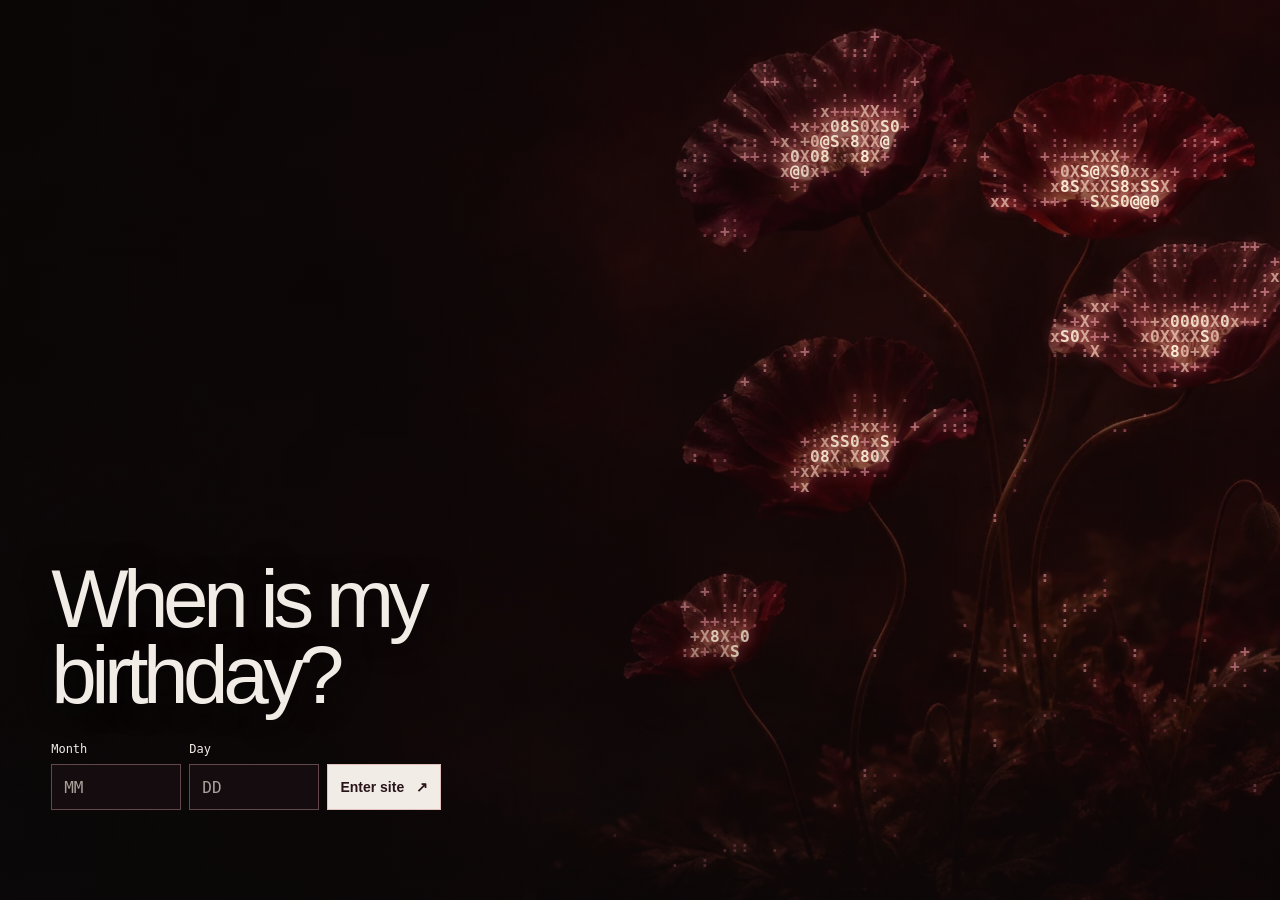
<file: index.html>
<!doctype html><html lang="en" class="birthday-locked"><head><meta charset="utf-8"><meta name="viewport" content="width=device-width, initial-scale=1"><link rel="icon" href="data:,"><meta name="theme-color" content="#080808"><meta name="description" content="Ahmed Khalil Daoudi is based in Casablanca and works on AI engineering, retrieval systems, and software projects. Explore his work and personal interests."><link rel="canonical" href="https://daoudiahmedkhalil.com/"><meta property="og:type" content="website"><meta property="og:url" content="https://daoudiahmedkhalil.com/"><meta property="og:title" content="Ahmed Khalil Daoudi"><meta property="og:description" content="Work, background, and personal interests of Ahmed Khalil Daoudi in Casablanca, Morocco."><meta property="og:image" content="https://daoudiahmedkhalil.com/assets/khalil-cutout-v3.webp"><meta name="twitter:card" content="summary_large_image"><title>Ahmed Khalil Daoudi</title><link rel="stylesheet" href="site.css"><script src="birthday.js"></script></head><body>
  <header class="masthead shell"><a class="brand" href="#top" aria-label="Ahmed Khalil Daoudi, home"><span class="brand-mark">AK</span></a><nav aria-label="Main navigation"><a href="#work">Work</a><a href="#background">Background</a><a href="personal.html">Personal</a><a href="#contact">Contact</a></nav></header>
  <main id="top" class="shell">
    <section class="hero" aria-labelledby="hero-title">
      <div class="hero-top">
        <div class="role-stack"><span>Finance Major</span><span>QHSE Engineer</span><span>AI Engineer</span><span>Data Engineer</span><span>Data Scientist</span></div>
      </div>
      <h1 id="hero-title" class="hero-name"><span>Ahmed</span><span>Khalil</span><span>Daoudi</span></h1>
      <img class="portrait" src="assets/khalil-cutout-v3.webp" width="1081" height="1455" alt="Ahmed Khalil Daoudi, turned partly away from the camera" fetchpriority="high">
      <div class="hero-bottom"><div><span class="eyebrow">Casablanca, Morocco</span><p>AI engineering, retrieval systems, and software projects.</p><a class="text-link" href="#work">Explore the work ↗</a></div><span class="scroll-cue">Scroll to enter</span></div>
    </section>

    <section class="section" aria-labelledby="intro-title"><div class="section-head"><span class="eyebrow">Introduction</span><h2 id="intro-title">A few words.</h2></div><div class="intro"><p>I'm based in Casablanca, Morocco. My background spans applied mathematics, QHSE, and data engineering. I currently focus on AI engineering, retrieval systems, and building software projects.</p><p>Outside of engineering, I'm interested in literature, cinema, music, gaming, and sports.</p></div></section>
    <section id="work" class="section" aria-labelledby="work-title"><div class="section-head"><span class="eyebrow">01 / Selected projects</span><h2 id="work-title">Work.</h2></div><div class="project-list">
      <article class="project"><span class="project-number">01</span><div><h3>XRAG / GraphRAG</h3><p>A document question-answering project combining keyword, semantic, and knowledge-graph retrieval.</p><a class="text-link" href="https://github.com/AhmedkhalilDAOUDI/XRAG">View repository ↗</a></div><span class="project-status">Academic pilot</span></article>
      <article class="project"><span class="project-number">02</span><div><h3>Hermes</h3><p>A personal multi-agent assistant project.</p></div><span class="project-status">Project</span></article>
      <article class="project"><span class="project-number">03</span><div><h3>The Council</h3><p>A local workspace for multi-model debates, shared evidence, and saved conversations.</p><a class="text-link" href="https://github.com/AhmedkhalilDAOUDI/The.Council">View repository ↗</a></div><span class="project-status">Local MVP</span></article>
      <article class="project"><span class="project-number">04</span><div><h3>NAGISEN</h3><p>A personal iPhone application for food logging and training.</p><a class="text-link" href="https://github.com/AhmedkhalilDAOUDI/NAGISEN">View repository ↗</a></div><span class="project-status">In development</span></article>
    </div></section>
    <section id="background" class="section" aria-labelledby="background-title"><div class="section-head"><span class="eyebrow">02 / Background</span><h2 id="background-title">Background.</h2></div><div class="facts"><div><h3>Education</h3>
      <article class="fact"><h4>Master — Data Engineering</h4><p>EHTP</p></article>
      <article class="fact"><h4>Master — QHSE</h4><p>INSA / UPHF</p></article>
      <article class="fact"><h4>Bachelor's Degree — MASS</h4><p>Applied Mathematics to Social Sciences · Finance and actuarial focus</p></article>
    </div><div><h3>Experience</h3>
      <article class="fact"><h4>Head of QHSE Department</h4><p>CANALTEX · 2024–2026</p></article>
      <article class="fact"><h4>Personal Training Coach</h4><p>2023</p></article>
    </div></div></section>
    <section id="contact" class="contact" aria-labelledby="contact-title"><span class="eyebrow">03 / Contact</span><h2 id="contact-title">Contact.</h2><div class="contact-links"><a class="text-link" href="https://github.com/AhmedkhalilDAOUDI">GitHub ↗</a><a class="text-link" href="https://www.linkedin.com/in/ahmed-khalil-daoudi-94900922b">LinkedIn ↗</a><a class="text-link" href="https://www.instagram.com/ewa_khalil/">Instagram ↗</a></div></section>
  </main>
  <footer class="shell"><span>© 2026 Ahmed Khalil Daoudi · Casablanca, Morocco</span></footer>
  <script>
    const personalAnchors = ['#personal', '#music', '#sports'];
    function openPersonalAnchor() {
      if (personalAnchors.includes(location.hash)) {
        location.replace('personal.html' + location.hash);
      }
    }
    openPersonalAnchor();
    window.addEventListener('hashchange', openPersonalAnchor);
  </script>
</body></html>
</file>
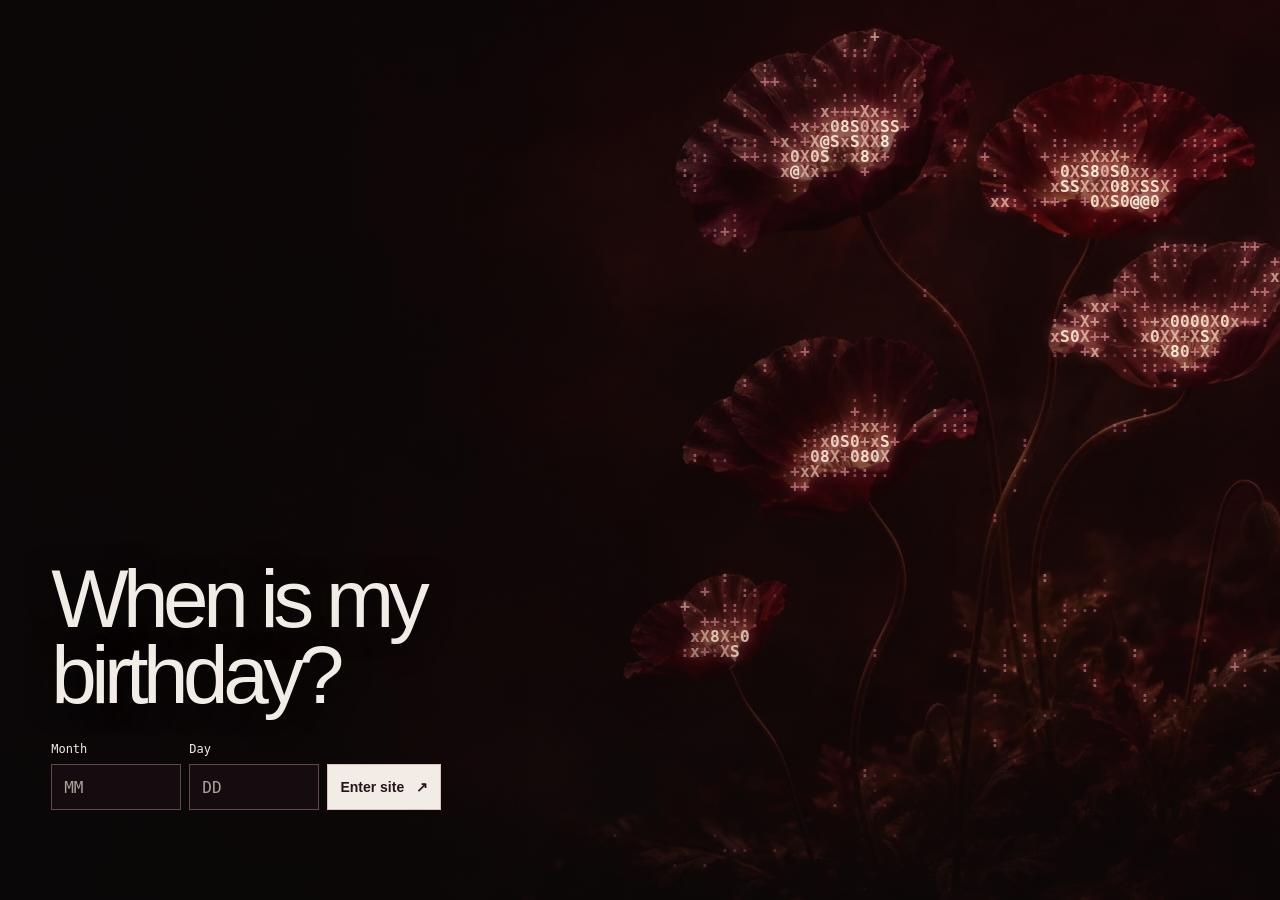
<file: birthday.html>
<!doctype html>
<html lang="en">
<head>
  <meta charset="utf-8">
  <meta name="viewport" content="width=device-width, initial-scale=1">
  <meta name="theme-color" content="#080808">
  <meta name="robots" content="noindex">
  <link rel="icon" href="data:,">
  <link rel="stylesheet" href="site.css">
  <title>When is my birthday?</title>
  <script src="birthday.js" defer></script>
  <script src="birthday-ascii.js" defer></script>
</head>
<body class="birthday-entry">
  <main class="birthday-page" aria-labelledby="birthday-title">
    <div class="birthday-art" aria-hidden="true">
      <canvas class="birthday-ascii"></canvas>
    </div>
    <section class="birthday-content" aria-labelledby="birthday-title">
      <h1 id="birthday-title">When is my<br>birthday?</h1>
      <form id="birthday-form">
        <label>Month <input name="month" type="number" inputmode="numeric" min="1" max="12" step="1" placeholder="MM" required></label>
        <label>Day <input name="day" type="number" inputmode="numeric" min="1" max="31" step="1" placeholder="DD" required></label>
        <button type="submit">Enter site <span aria-hidden="true">↗</span></button>
      </form>
    </section>
  </main>
  <audio id="birthday-audio" src="assets/birthday-soundtrack.m4a" preload="none" loop></audio>
</body>
</html>
</file>
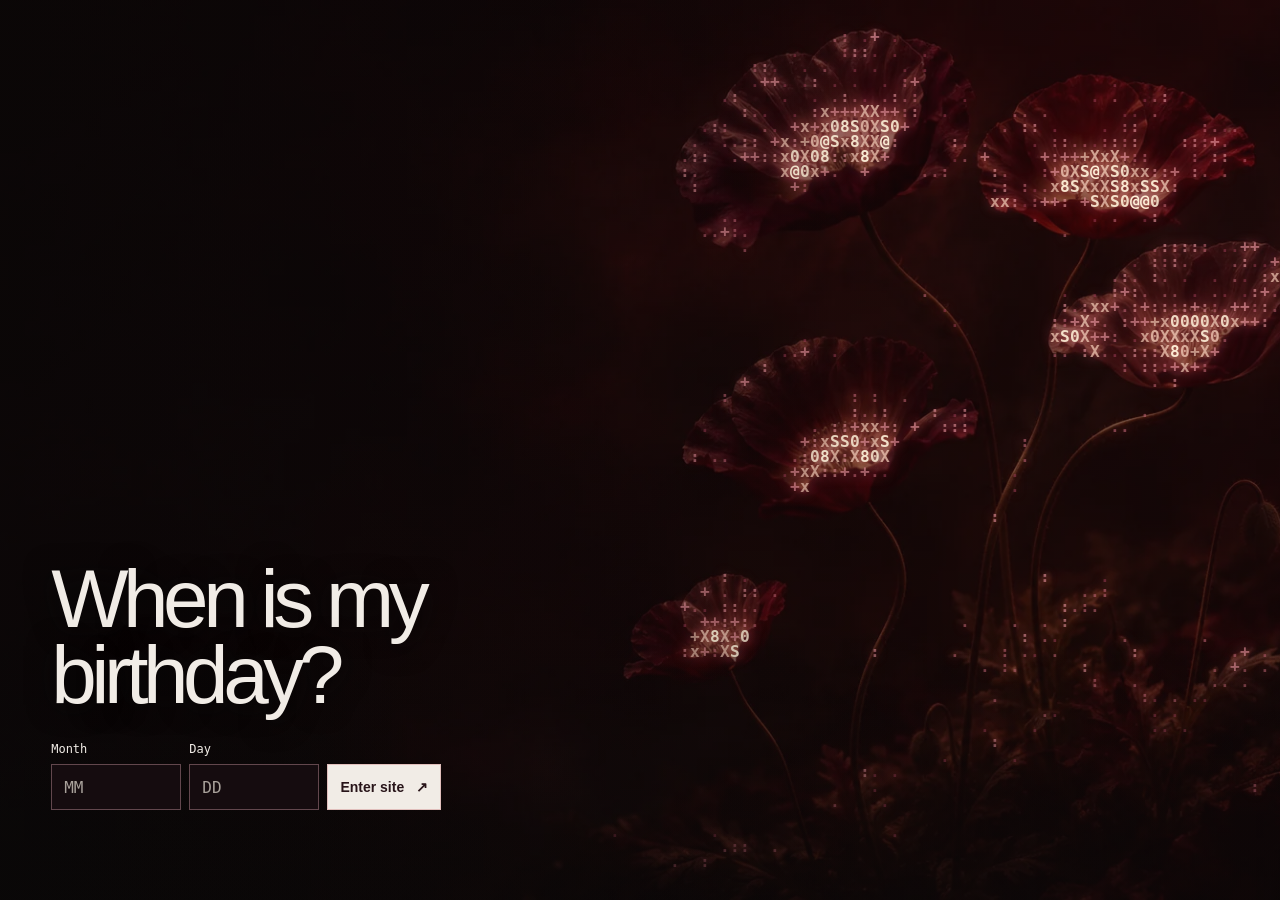
<file: personal.html>
<!doctype html><html lang="en" class="birthday-locked"><head><meta charset="utf-8"><meta name="viewport" content="width=device-width, initial-scale=1"><link rel="icon" href="data:,"><meta name="theme-color" content="#080808"><meta name="description" content="Cinema, games, books, music, and sports from Ahmed Khalil Daoudi’s personal collection."><link rel="canonical" href="https://daoudiahmedkhalil.com/personal.html"><meta property="og:type" content="website"><meta property="og:url" content="https://daoudiahmedkhalil.com/personal.html"><meta property="og:title" content="Personal | Ahmed Khalil Daoudi"><meta property="og:description" content="Cinema, games, books, music, and sports from Ahmed Khalil Daoudi’s personal collection."><meta property="og:image" content="https://daoudiahmedkhalil.com/assets/khalil-cutout-v3.webp"><meta name="twitter:card" content="summary_large_image"><title>Personal | Ahmed Khalil Daoudi</title><link rel="stylesheet" href="site.css"><script src="birthday.js"></script></head><body>
  <header class="masthead shell"><a class="brand" href="./#top" aria-label="Ahmed Khalil Daoudi, home"><span class="brand-mark">AK</span></a><nav aria-label="Main navigation"><a href="./#work">Work</a><a href="./#background">Background</a><a href="personal.html" aria-current="page">Personal</a><a href="./#contact">Contact</a></nav></header>
  <main class="shell">
    <section id="personal" class="section" aria-labelledby="personal-title"><div class="section-head"><h1 id="personal-title">Personal.</h1></div><div id="collections"></div>
      <section id="sports" class="collection" aria-labelledby="notes-title">
        <h2 id="notes-title" class="interest-lettering notes-title">Notes</h2>
        <div class="interest-stage">
          <blockquote class="interest-quote">
            <p>“It is a shame for a man to grow old without seeing the beauty and strength of which his body is capable.”</p>
          </blockquote>
          <img class="interest-portrait" src="assets/portraits/sports-profile.webp" width="480" height="600" alt="Ahmed in a side profile mirror portrait" loading="lazy">
        </div>
      </section>
    </section>
  </main>
  <footer class="shell"><span>© 2026 Ahmed Khalil Daoudi · Casablanca, Morocco</span></footer>
  <audio id="personal-audio" src="assets/personal-soundtrack.m4a" preload="none" loop></audio>
  <button class="sound-toggle" type="button" aria-label="Enable sound" title="Enable sound" hidden>
    <svg width="22" height="22" viewBox="0 0 24 24" fill="none" stroke="currentColor" stroke-width="1.6" stroke-linecap="round" stroke-linejoin="round" aria-hidden="true">
      <path d="M4 9h4l5-4v14l-5-4H4z"/>
      <path class="sound-on" d="M16 9a4 4 0 0 1 0 6m2-8a7 7 0 0 1 0 10"/>
      <path class="sound-off" d="m16 10 4 4m0-4-4 4"/>
    </svg>
  </button>
  <script>
    const collections = {
      Cinema: [['I Origins','2014'],['Parasite','2019'],['Heretic','2024'],['Decision to Leave','2022']],
      Games: [['The Witcher 3: Wild Hunt'],['Sekiro: Shadows Die Twice'],['Bloodborne'],['League of Legends'],['Elden Ring'],['Ghost of Tsushima'],['Dark Souls III'],['The Elder Scrolls V: Skyrim'],['Cyberpunk 2077']],
      Literature: [['Meditations','Marcus Aurelius'],['The Brothers Karamazov','Fyodor Dostoevsky'],['Crime and Punishment','Fyodor Dostoevsky'],['Anna Karenina','Leo Tolstoy'],['The Death of Ivan Ilyich','Leo Tolstoy'],['Thus Spoke Zarathustra','Friedrich Nietzsche'],['No Longer Human','Osamu Dazai'],['White Nights','Fyodor Dostoevsky']],
      Music: []
    };
    const images = {
      "The Elder Scrolls V: Skyrim": {"src": "assets/games/skyrim.webp", "width": 1200, "height": 675, "alt": "The Dragonborn in horned armor"},
      "Cyberpunk 2077": {"src": "assets/games/cyberpunk-2077.webp", "width": 1200, "height": 600, "alt": "Cyberpunk 2077 characters against a yellow city backdrop"},
      "No Longer Human": {"src": "assets/covers/no-longer-human.webp", "width": 672, "height": 1050, "alt": "Vintage red flower with an eye at its center", "titlePanel": true},
      "White Nights": {"src": "assets/covers/white-nights.webp", "width": 700, "height": 1050, "alt": "Lamplit riverside promenade at night", "titlePanel": true},
      "League of Legends": {"src": "assets/games/league-of-legends.webp", "width": 739, "height": 415, "alt": "League of Legends artwork"},
      "Heretic": {"src": "assets/films/heretic.webp", "width": 771, "height": 1050, "alt": "Heretic artwork"},
      "Parasite": {"src": "assets/films/parasite.webp", "width": 709, "height": 1050, "alt": "Parasite artwork"},
      "Decision to Leave": {"src": "assets/films/decision-to-leave.webp", "width": 735, "height": 1050, "alt": "Decision to Leave artwork"},
      "I Origins": {"src": "assets/films/i-origins.webp", "width": 787, "height": 1050, "alt": "I Origins artwork"},
      "The Death of Ivan Ilyich": {"src": "assets/covers/death-of-ivan-ilyich.webp", "width": 700, "height": 1050, "alt": "Painting of a reclining man in red", "titlePanel": true},
      "The Witcher 3: Wild Hunt": {"src": "assets/games/witcher-3.webp", "width": 590, "height": 336, "alt": "The Witcher 3: Wild Hunt artwork"},
      "Sekiro: Shadows Die Twice": {"src": "assets/games/sekiro.webp", "width": 1100, "height": 619, "alt": "Sekiro: Shadows Die Twice artwork"},
      "Bloodborne": {"src": "assets/games/bloodborne.webp", "width": 570, "height": 380, "alt": "Bloodborne artwork"},
      "Elden Ring": {"src": "assets/games/elden-ring.webp", "width": 1200, "height": 600, "alt": "Elden Ring artwork"},
      "Ghost of Tsushima": {"src": "assets/games/ghost-of-tsushima.webp", "width": 596, "height": 335, "alt": "Ghost of Tsushima artwork"},
      "Dark Souls III": {"src": "assets/games/dark-souls-3.webp", "width": 1200, "height": 675, "alt": "Dark Souls III artwork"},
      'Meditations': {src:'assets/covers/meditations.webp',width:700,height:1050,alt:'Cover of the Standard Ebooks edition of Meditations'},
      'The Brothers Karamazov': {src:'assets/covers/brothers-karamazov.webp',width:700,height:1050,alt:'Cover of the Standard Ebooks edition of The Brothers Karamazov'},
      'Crime and Punishment': {src:'assets/covers/crime-and-punishment.webp',width:700,height:1050,alt:'Cover of the Standard Ebooks edition of Crime and Punishment'},
      'Anna Karenina': {src:'assets/covers/anna-karenina.webp',width:700,height:1050,alt:'Cover of the Standard Ebooks edition of Anna Karenina'},
      'Thus Spoke Zarathustra': {src:'assets/covers/zarathustra.webp',width:700,height:1050,alt:'Cover of the Standard Ebooks edition of Thus Spoke Zarathustra'}
    };
    const root = document.querySelector('#collections');
    for (const [name, entries] of Object.entries(collections)) {
      const section = document.createElement('section'); section.className = `collection ${name.toLowerCase()}`;
      const gallery = document.createElement('div'); gallery.className = 'gallery';
      for (const [label, detail] of entries) {
        const figure = document.createElement('figure');
        if (images[label]) {
          const { titlePanel, ...image } = images[label];
          const img = document.createElement('img');
          Object.assign(img, image);
          img.loading = 'lazy';
          img.draggable = false;
          if (titlePanel) {
            const cover = document.createElement('div');
            cover.className = 'book-cover';
            const panel = document.createElement('div');
            panel.className = 'book-cover-label';
            panel.setAttribute('aria-hidden', 'true');
            const author = document.createElement('span');
            author.textContent = detail;
            panel.append(label, author);
            cover.append(img, panel);
            figure.append(cover);
          } else {
            figure.append(img);
          }
        } else {
          const pending = document.createElement('div'); pending.className = 'art'; pending.textContent = 'Artwork pending'; pending.setAttribute('aria-hidden', 'true'); figure.append(pending);
        }
        const caption = document.createElement('figcaption'); caption.textContent = label;
        if (detail) { const secondary = document.createElement('span'); secondary.textContent = detail; caption.append(secondary); }
        figure.append(caption); gallery.append(figure);
      }
      if (name === 'Music') {
        const genres = document.createElement('ul');
        genres.className = 'role-stack music-genres';
        for (const genre of ['Jazz', 'Metal', 'Classical', 'R&B / Soul', 'Instrumental']) {
          const item = document.createElement('li');
          item.textContent = genre;
          genres.append(item);
        }
        section.id = 'music';
        section.setAttribute('aria-label', 'Music');
        const stage = document.createElement('div');
        stage.className = 'interest-stage';
        const lettering = document.createElement('div');
        lettering.className = 'interest-lettering';
        lettering.setAttribute('aria-hidden', 'true');
        lettering.textContent = 'Music';
        const portrait = document.createElement('img');
        Object.assign(portrait, {
          className: 'interest-portrait',
          src: 'assets/portraits/music-oud.webp',
          width: 480,
          height: 600,
          alt: 'Ahmed seated and playing the oud',
          loading: 'lazy'
        });
        const guitar = document.createElement('img');
        Object.assign(guitar, {
          className: 'interest-portrait music-guitar',
          src: 'assets/portraits/music-guitar-hd.webp',
          width: 1935,
          height: 813,
          alt: 'Ahmed playing electric guitar',
          loading: 'lazy'
        });
        const center = document.createElement('div');
        center.className = 'music-center';
        center.append(lettering, genres);
        stage.append(portrait, center, guitar);
        section.append(stage);
      }
      if (entries.length) {
        const deck = document.createElement('div');
        deck.className = 'collection-deck';
        const title = document.createElement('h2');
        title.className = 'interest-lettering';
        title.id = name.toLowerCase() + '-title';
        title.textContent = name === 'Literature' ? 'Books' : name;
        section.setAttribute('aria-labelledby', title.id);
        const cards = Array.from(gallery.children);
        gallery.tabIndex = 0;
        gallery.setAttribute('role', 'group');
        gallery.setAttribute('aria-label', title.textContent + ' carousel. Use the left and right arrow keys to browse.');
        const announcement = document.createElement('output');
        let active = 0;
        const buttons = cards.map((card, index) => {
          const button = document.createElement('button');
          button.type = 'button';
          button.setAttribute('aria-label', 'Show ' + entries[index][0]);
          button.addEventListener('click', () => {
            active = index;
            gallery.focus({preventScroll:true});
            showCards();
          });
          card.append(button);
          return button;
        });
        function showCards() {
          cards.forEach((card, index) => {
            const distance = (index - active + cards.length) % cards.length;
            card.dataset.slot = distance === 0 ? 'current' :
              distance === 1 ? 'next' : distance === cards.length - 1 ? 'previous' : 'offstage';
            const neighbor = distance === 1 || distance === cards.length - 1;
            buttons[index].hidden = !neighbor;
            card.setAttribute('aria-hidden', String(distance !== 0 && !neighbor));
            card.querySelector('img')?.setAttribute('aria-hidden', String(neighbor));
          });
          announcement.textContent = entries[active][0];
        }
        function swap(direction) {
          active = (active + direction + cards.length) % cards.length;
          showCards();
        }
        showCards();
        gallery.addEventListener('keydown', event => {
          if (event.key !== 'ArrowLeft' && event.key !== 'ArrowRight') return;
          event.preventDefault();
          swap(event.key === 'ArrowLeft' ? -1 : 1);
        });
        deck.append(title, gallery, announcement);
        section.append(deck);
      }
      root.append(section);
    }

    const audio = document.querySelector('#personal-audio');
    const soundToggle = document.querySelector('.sound-toggle');

    function updateSoundToggle() {
      const playing = !audio.paused && !audio.ended;
      const label = playing ? 'Disable sound' : 'Enable sound';
      soundToggle.toggleAttribute('data-playing', playing);
      soundToggle.setAttribute('aria-label', label);
      soundToggle.title = label;
    }

    function playSound() {
      audio.play().catch(error => {
        if (error.name !== 'NotAllowedError' && error.name !== 'AbortError') {
          soundToggle.setAttribute('aria-label', 'Sound unavailable');
          soundToggle.title = 'Sound unavailable';
          soundToggle.disabled = true;
        }
      });
    }

    for (const event of ['play', 'pause', 'ended']) {
      audio.addEventListener(event, updateSoundToggle);
    }
    soundToggle.addEventListener('click', () => {
      if (audio.paused || audio.ended) playSound();
      else audio.pause();
    });
    soundToggle.hidden = false;
    if (!document.documentElement.classList.contains('birthday-locked')) playSound();
  </script>
</body></html>
</file>
<file: site.css>
:root { color-scheme: dark; --bg:#080808; --panel:#121110; --ink:#f1ece6; --muted:#aaa39c; --line:#34302d; --accent:#b96774; font-family:Arial,Helvetica,sans-serif; background:var(--bg); color:var(--ink); }
    * { box-sizing:border-box; }
    html { scroll-behavior:smooth; }
    body { margin:0; line-height:1.55; }
    a { color:inherit; text-decoration:none; }
    a:focus-visible { outline:2px solid var(--accent); outline-offset:5px; }
    .shell { width:min(1360px,calc(100% - 72px)); margin-inline:auto; }
    .masthead { display:flex; justify-content:space-between; align-items:center; min-height:82px; border-bottom:1px solid var(--line); position:relative; z-index:5; }
    .brand { display:flex; align-items:center; gap:12px; font-size:11px; font-weight:700; text-transform:uppercase; letter-spacing:.16em; }
    .brand-mark { display:grid; place-items:center; width:34px; height:34px; border:1px solid #716a62; border-radius:50%; font-family:Georgia,serif; font-size:13px; font-style:italic; letter-spacing:0; }
    nav { display:flex; gap:34px; font-size:10px; font-weight:700; letter-spacing:.17em; text-transform:uppercase; }
    nav a { display:inline-flex; align-items:center; justify-content:center; min-height:44px; min-width:44px; }
    nav a:hover, .text-link:hover { color:var(--accent); }
    .sound-toggle {
      position:fixed; z-index:6; right:clamp(12px,3vw,36px); bottom:max(12px,env(safe-area-inset-bottom));
      width:44px; height:44px; padding:0; border:1px solid var(--line); border-radius:50%;
      background:var(--bg); color:var(--ink); cursor:pointer;
    }
    .sound-toggle:not([hidden]) { display:grid; place-items:center; }
    .sound-toggle:not([data-playing]) .sound-on,
    .sound-toggle[data-playing] .sound-off { display:none; }
    .sound-toggle:disabled { opacity:.5; cursor:default; }
    .sound-toggle:focus-visible { outline:2px solid var(--accent); outline-offset:3px; }
    section { scroll-margin-top:25px; }
    .hero { min-height:720px; position:relative; overflow:hidden; border-bottom:1px solid var(--line); }
    .hero::before { content:""; position:absolute; inset:0; background:radial-gradient(ellipse at 68% 70%,#2b1119 0,transparent 50%); }
    .hero-top { display:flex; justify-content:space-between; align-items:start; gap:30px; position:relative; z-index:3; padding-top:44px; }
    .role-stack { font-family:Impact,"Arial Narrow",sans-serif; font-size:clamp(20px,2.3vw,32px); line-height:.98; text-transform:uppercase; letter-spacing:-.015em; }
    .role-stack span { display:block; }
    .hero-name { position:absolute; z-index:1; top:44px; left:0; right:0; margin:0; color:var(--accent); background:var(--accent) url("assets/burgundy-texture.png") center/cover; -webkit-background-clip:text; background-clip:text; -webkit-text-fill-color:transparent; filter:brightness(2.8); font-family:Impact,"Arial Narrow",sans-serif; font-size:clamp(76px,14.5vw,210px); font-weight:900; line-height:.82; letter-spacing:-.055em; text-align:center; text-transform:uppercase; }
    .hero-name span { display:block; white-space:nowrap; }
    .hero-name span + span { margin-top:.04em; }
    .portrait { position:absolute; z-index:2; height:min(86%,670px); width:auto; max-width:none; right:16%; top:44px; object-fit:contain; -webkit-mask-image:linear-gradient(to bottom,#000 0 45%,transparent 78%); mask-image:linear-gradient(to bottom,#000 0 45%,transparent 78%); }
    .hero-bottom { position:absolute; z-index:3; left:0; right:0; bottom:39px; display:flex; justify-content:space-between; align-items:end; gap:20px; }
    .eyebrow { color:var(--accent); font-size:10px; font-weight:700; text-transform:uppercase; letter-spacing:.2em; }
    .hero-bottom p { max-width:350px; margin:11px 0 22px; color:var(--ink); font-size:16px; }
    .text-link { display:inline-block; padding-bottom:5px; border-bottom:1px solid currentColor; font-size:11px; font-weight:700; text-transform:uppercase; letter-spacing:.14em; }
    .scroll-cue { color:var(--muted); font-size:10px; letter-spacing:.2em; text-transform:uppercase; }
    .scroll-cue::before { content:""; display:inline-block; width:35px; height:1px; margin:0 10px 4px 0; background:var(--accent); }

.section{padding:96px 0;border-bottom:1px solid var(--line)}
.section-head{display:flex;justify-content:space-between;align-items:start;gap:30px;margin-bottom:45px}
.section :is(h1,h2),.contact h2{margin:0;font-family:Impact,"Arial Narrow",sans-serif;font-size:clamp(52px,7vw,100px);font-weight:900;line-height:.92;letter-spacing:-.035em;text-transform:uppercase}
.intro{display:grid;grid-template-columns:1fr 1fr;gap:70px;max-width:1050px;margin-left:auto}
.intro p{margin:0;font-family:Georgia,serif;font-size:clamp(20px,2.2vw,29px);line-height:1.45}
.intro p+p{color:var(--muted)}
.project-list{border-top:1px solid var(--line)}
.project{display:grid;grid-template-columns:4rem minmax(0,1fr) 12rem;gap:25px;padding:36px 0;border-bottom:1px solid var(--line);align-items:start}
.project-number,.project-status{color:var(--accent);font-size:10px;font-weight:700;letter-spacing:.15em;text-transform:uppercase}
.project h3{margin:0 0 10px;font-family:Georgia,serif;font-size:clamp(29px,3vw,43px);font-weight:400;line-height:1.15}
.project p{max-width:620px;margin:0 0 18px;color:var(--muted);font-size:15px}
.project .text-link{margin-top:9px}.project-status{text-align:right}
.facts{display:grid;grid-template-columns:1fr 1fr;gap:70px}
.facts h3{margin:0 0 24px;color:var(--accent);font-size:11px;letter-spacing:.17em;text-transform:uppercase}
.fact{padding:18px 0;border-top:1px solid var(--line)}
.fact h4{margin:0 0 4px;font-family:Georgia,serif;font-size:22px;font-weight:400}
.fact p{margin:0;color:var(--muted);font-size:14px}
.collection{margin-top:75px}.collection:first-of-type{margin-top:0}
.gallery {
  position:relative; display:grid; isolation:isolate;
  width:min(30%,190px); margin:0 auto;
  perspective:1000px;
}
.gallery:focus-visible { outline:2px solid var(--accent); outline-offset:6px; }
.games .gallery { width:min(38%,310px); }
.gallery::before {
  content:""; position:absolute; z-index:-1; inset:-20% -55%;
  background:radial-gradient(ellipse,#5b223550,transparent 67%);
  pointer-events:none;
}
.gallery figure {
  position:relative; grid-area:1 / 1; visibility:hidden; opacity:0; pointer-events:none;
  transition:transform 460ms cubic-bezier(.22,.75,.25,1), opacity 380ms, filter 380ms;
}
.gallery figure[data-slot="current"] {
  visibility:visible; opacity:1; z-index:2; transform:translateZ(0); pointer-events:auto;
  pointer-events:auto;
}
.gallery figure:is([data-slot="previous"],[data-slot="next"]) {
  visibility:visible; opacity:1; filter:brightness(.48); z-index:1;
  transform:translateX(var(--card-offset)) translateY(5%) rotateY(var(--card-tilt)) scale(.83);
}
.gallery figure[data-slot="previous"] { --card-offset:-68%; --card-tilt:33deg; }
.gallery figure[data-slot="next"] { --card-offset:68%; --card-tilt:-33deg; }
.gallery figure button {
  position:absolute; inset:0 0 auto; width:100%; aspect-ratio:var(--art-ratio);
  padding:0; border:0; background:transparent; cursor:pointer;
}
.gallery figure button:focus-visible { outline:3px solid white; outline-offset:-4px; }
.gallery figure:has(button:not([hidden])) { pointer-events:auto; }
.gallery figure:not([data-slot="current"]) figcaption { visibility:hidden; }
@media(prefers-reduced-motion:reduce) { .gallery figure { transition:none; } }
.gallery figure{min-width:0;margin:0}
.collection{--art-ratio:2/3}
.games{--art-ratio:16/9}
.gallery figure > :is(img,.art,.book-cover){
  width:100%;
  aspect-ratio:var(--art-ratio);
  border:1px solid var(--line);
  background:#14100f;
}
.art{display:grid;place-items:center;padding:20px;color:#766d67;text-align:center;font-family:Georgia,serif;font-size:clamp(20px,2vw,30px);line-height:1.1}
.gallery img{display:block;width:100%;height:auto;object-fit:contain}
.cinema img[src="assets/films/i-origins.webp"],
.cinema img[src="assets/films/decision-to-leave.webp"],
.games img[src="assets/games/cyberpunk-2077.webp"],
.games img[src="assets/games/elden-ring.webp"],
.games img[src="assets/games/bloodborne.webp"],
.games img[src="assets/games/witcher-3.webp"]{object-fit:cover}
.games img[src="assets/games/cyberpunk-2077.webp"]{object-position:right center}
.book-cover{position:relative;container-type:inline-size}
.book-cover img{height:100%}
.book-cover-label{position:absolute;inset:auto 3.6% 2.4%;min-height:20.5%;display:grid;align-content:center;gap:1.5cqw;padding:3% 4%;background:rgba(0,0,0,.88);color:#fff;text-align:center;text-transform:uppercase;font-size:6.5cqw;line-height:1.05;font-weight:700}
.book-cover-label span{font-size:3.9cqw;letter-spacing:.06em}
.gallery figcaption{text-align:center;padding:12px 4px 0;min-height:48px;font-size:13px;line-height:1.35}
.gallery figcaption span{display:block;margin-top:3px;color:var(--muted);font-size:12px}
.contact{padding:110px 0}.contact-links{display:flex;gap:30px;flex-wrap:wrap;margin-top:35px}
footer{display:flex;justify-content:space-between;gap:20px;padding:25px 0 42px;border-top:1px solid var(--line);color:#8f8881;font-size:11px}
@media(max-width:900px){.section{padding:75px 0}.intro,.facts{gap:35px}}
@media(max-width:600px){nav{gap:8px;font-size:12px;letter-spacing:0}.section-head{display:block}.section-head :is(h1,h2){margin-top:15px}.intro,.facts{grid-template-columns:1fr}.project{grid-template-columns:2.5rem 1fr;gap:13px}.project-status{grid-column:2;text-align:left}.section :is(h1,h2),.contact h2{font-size:clamp(47px,13vw,70px)}.contact{padding:90px 0}footer{flex-direction:column}}
@media(prefers-reduced-motion:reduce){html{scroll-behavior:auto}}

@media (min-width:901px) and (max-height:950px) { .hero{min-height:650px} .hero-name{font-size:clamp(76px,12vw,170px)} .portrait{height:560px} }
@media (max-width:900px) { .shell{width:min(100% - 36px,700px)} .hero{min-height:650px} .hero-name{font-size:clamp(58px,14.5vw,110px)} .portrait{height:60%;right:5%} }
@media (max-width:600px) { .masthead{min-height:70px} .brand{font-size:9px;letter-spacing:.06em} .brand-mark{width:30px;height:30px} nav{gap:8px;font-size:12px;letter-spacing:0} .hero{min-height:700px} .hero-top{padding-top:25px} .role-stack{display:grid;grid-template-columns:repeat(2,max-content);gap:5px 17px;font-size:15px;line-height:1} .hero-name{top:115px;left:0;right:0;font-size:clamp(66px,19vw,82px);text-align:left} .portrait{top:318px;height:430px;right:-15%;-webkit-mask-image:linear-gradient(to bottom,#000 0 35%,transparent 65%);mask-image:linear-gradient(to bottom,#000 0 35%,transparent 65%)} .hero-bottom{bottom:25px} .hero-bottom p{max-width:245px;font-size:13px} .scroll-cue{display:none} }
    .interest-stage {
      display:grid; align-items:center; container-type:inline-size;
      justify-content:center; margin-top:20px;
      background:radial-gradient(ellipse at 70% 60%,#2b1119,transparent 67%);
    }
    #music .interest-stage {
      grid-template-columns:minmax(0,1fr) minmax(0,1.05fr) minmax(0,1fr);
      max-width:1050px; margin-inline:auto; overflow:clip;
    }
    .music-center { position:relative; z-index:1; text-align:center; }
    .music-center .interest-lettering { margin:0 0 14px; font-size:clamp(28px,12cqw,125px); }
    #music .interest-portrait {
      width:112%; height:auto; justify-self:start;
      mask-image:
        linear-gradient(to bottom,#000 0 48%,transparent 78%),
        linear-gradient(to right,#000 0 72%,transparent 100%);
      mask-composite:intersect;
    }
    #music .music-guitar {
      justify-self:end; width:280%; translate:5cqw -6cqw;
      mask-image:
        linear-gradient(to bottom,#000 0 55%,transparent 98%),
        linear-gradient(to right,transparent 44%,#000 64%),
        linear-gradient(to bottom right,#000 0 75%,transparent 94%);
    }
    .interest-lettering {
      background:var(--accent) url("assets/burgundy-texture.png") center/cover;
      background-clip:text; -webkit-text-fill-color:transparent; filter:brightness(2.8);
      font-family:Impact,"Arial Narrow",sans-serif; font-size:clamp(30px,14cqw,215px);
      font-weight:900; line-height:.86; letter-spacing:-.055em; text-transform:uppercase;
    }
    .collection-deck {
      position:relative; isolation:isolate; container-type:inline-size; overflow:clip;
      display:grid; align-items:center; padding-block:12px 4px;
      background:radial-gradient(ellipse at center,#2b1119,transparent 68%);
    }
    .collection .collection-deck h2,
    .collection .notes-title {
      margin:0; text-align:center; white-space:nowrap;
      font-size:clamp(60px,32cqw,410px); line-height:.88;
    }
    .collection .collection-deck h2 {
      pointer-events:none; grid-area:1 / 1; z-index:-1;
    }
    .collection-deck .gallery { grid-area:1 / 1; margin-top:48px; }
    .collection-deck output { position:absolute; width:1px; height:1px; overflow:hidden; clip-path:inset(50%); }
    #sports { container-type:inline-size; }
    .collection .notes-title { font-size:clamp(54px,20cqw,190px); }
    .interest-portrait {
      display:block; width:100%; height:clamp(125px,37vw,465px);
      object-fit:contain; object-position:center bottom;
      mask-image:linear-gradient(to bottom,#000 0 55%,transparent 100%);
    }
    .music-genres { margin:0; padding:0; list-style:none; }
    .music-genres li + li { margin-top:.16em; }
    #sports .interest-stage { grid-template-columns:minmax(0,min(59%,570px)) minmax(0,min(39%,360px)); }
    #sports .interest-portrait {
      opacity:.85; width:calc(100% + clamp(18px,5cqw,68px)); height:auto;
      margin-left:calc(-1 * clamp(18px,5cqw,68px));
      mask-image:
        linear-gradient(to bottom,#000 0 40%,transparent 88%),
        linear-gradient(to right,transparent 12%,#000 40% calc(100% - clamp(36px,9cqw,110px)),transparent 100%);
      mask-composite:intersect;
    }
    .interest-quote {
      margin:0; padding:16px 0; text-align:center;
      font:clamp(16px,3.4cqw,41px)/1.2 Georgia,serif;
      text-wrap:balance;
    }
    .interest-quote p { margin:0 0 10px; }
    @media(max-width:600px) {
      .music-genres.role-stack { display:block; font-size:clamp(10px,3.2vw,15px); }
    }

.birthday-locked body { display:none; }
.birthday-entry { background:var(--bg); color:var(--ink); }
.birthday-page {
  position:relative; isolation:isolate; display:grid; align-items:end; min-height:100svh;
  overflow:hidden; padding:clamp(22px,4vw,64px) clamp(22px,4vw,64px) clamp(46px,10vh,110px);
  font-family:"Helvetica Neue",Arial,sans-serif;
}
.birthday-art {
  position:absolute; inset:0; z-index:-1; pointer-events:none;
  background:linear-gradient(#13080a91,#13080a91),
    #170b0d url("assets/birthday-flowers.webp") center / cover no-repeat;
}
.birthday-art::after {
  content:""; position:absolute; inset:0;
  background:linear-gradient(90deg,#08080880,transparent 72%),
    linear-gradient(0deg,#08080877,transparent 31%);
}
.birthday-ascii { position:absolute; inset:0; width:100%; height:100%; filter:drop-shadow(0 0 6px #f06478); }
.birthday-content { width:min(100%,550px); }
.birthday-content h1 {
  margin:0 0 28px; font-size:clamp(48px,6.4vw,98px); line-height:.93;
  font-weight:500; letter-spacing:-.067em; text-shadow:0 2px 28px #080808;
}
#birthday-form {
  width:min(100%,390px); display:grid; grid-template-columns:1fr 1fr auto; align-items:end; gap:8px;
}
#birthday-form label {
  display:grid; min-width:0; gap:6px; color:var(--ink); font:12px/1.4 ui-monospace,monospace;
}
#birthday-form :is(input,button) {
  width:100%; min-width:0; min-height:46px; padding:0 12px; border-radius:0;
}
#birthday-form input {
  appearance:textfield; border:1px solid #a77c8587; background:#160d10e8; color:var(--ink);
  font:16px ui-monospace,monospace; font-variant-numeric:tabular-nums;
}
#birthday-form input::-webkit-inner-spin-button { appearance:none; }
#birthday-form input::placeholder { color:var(--muted); }
#birthday-form button {
  display:flex; align-items:center; justify-content:space-between; gap:12px;
  border:1px solid #e1bfbc; background:var(--ink); color:#281419;
  font:600 14px "Helvetica Neue",Arial,sans-serif; cursor:pointer;
}
#birthday-form button:hover { background:#f0ced2; }
#birthday-form :is(input,button):focus-visible { outline:2px solid #f2a3aa; outline-offset:3px; }
@media(max-width:650px) {
  .birthday-page { min-height:max(100svh,510px); padding-bottom:max(42px,env(safe-area-inset-bottom)); }
  .birthday-art { background-position:center,78% center; }
  .birthday-art::after {
    background:linear-gradient(0deg,#080808 2%,#080808ad 32%,transparent 65%),
      linear-gradient(90deg,#0808084d,transparent 80%);
  }
  .birthday-content h1 { font-size:clamp(47px,12vw,73px); margin-bottom:23px; }
}
</file>
